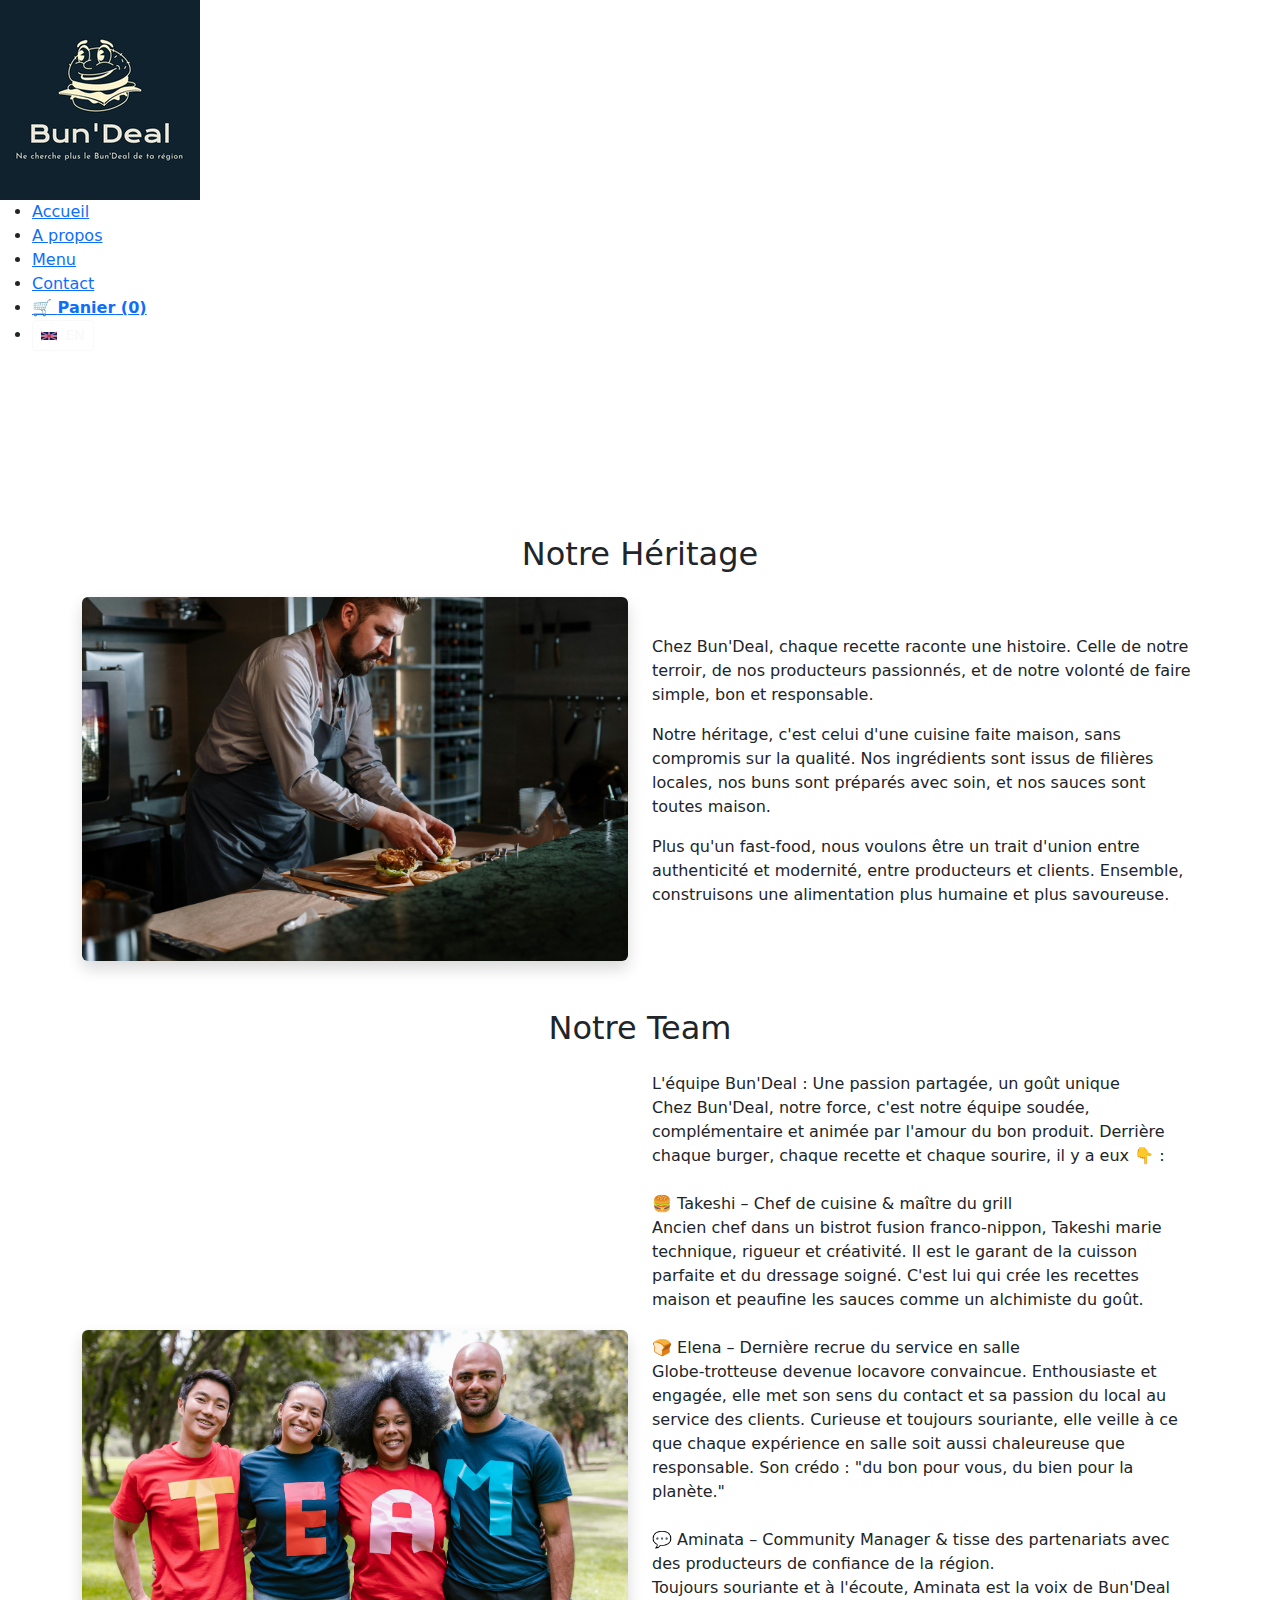
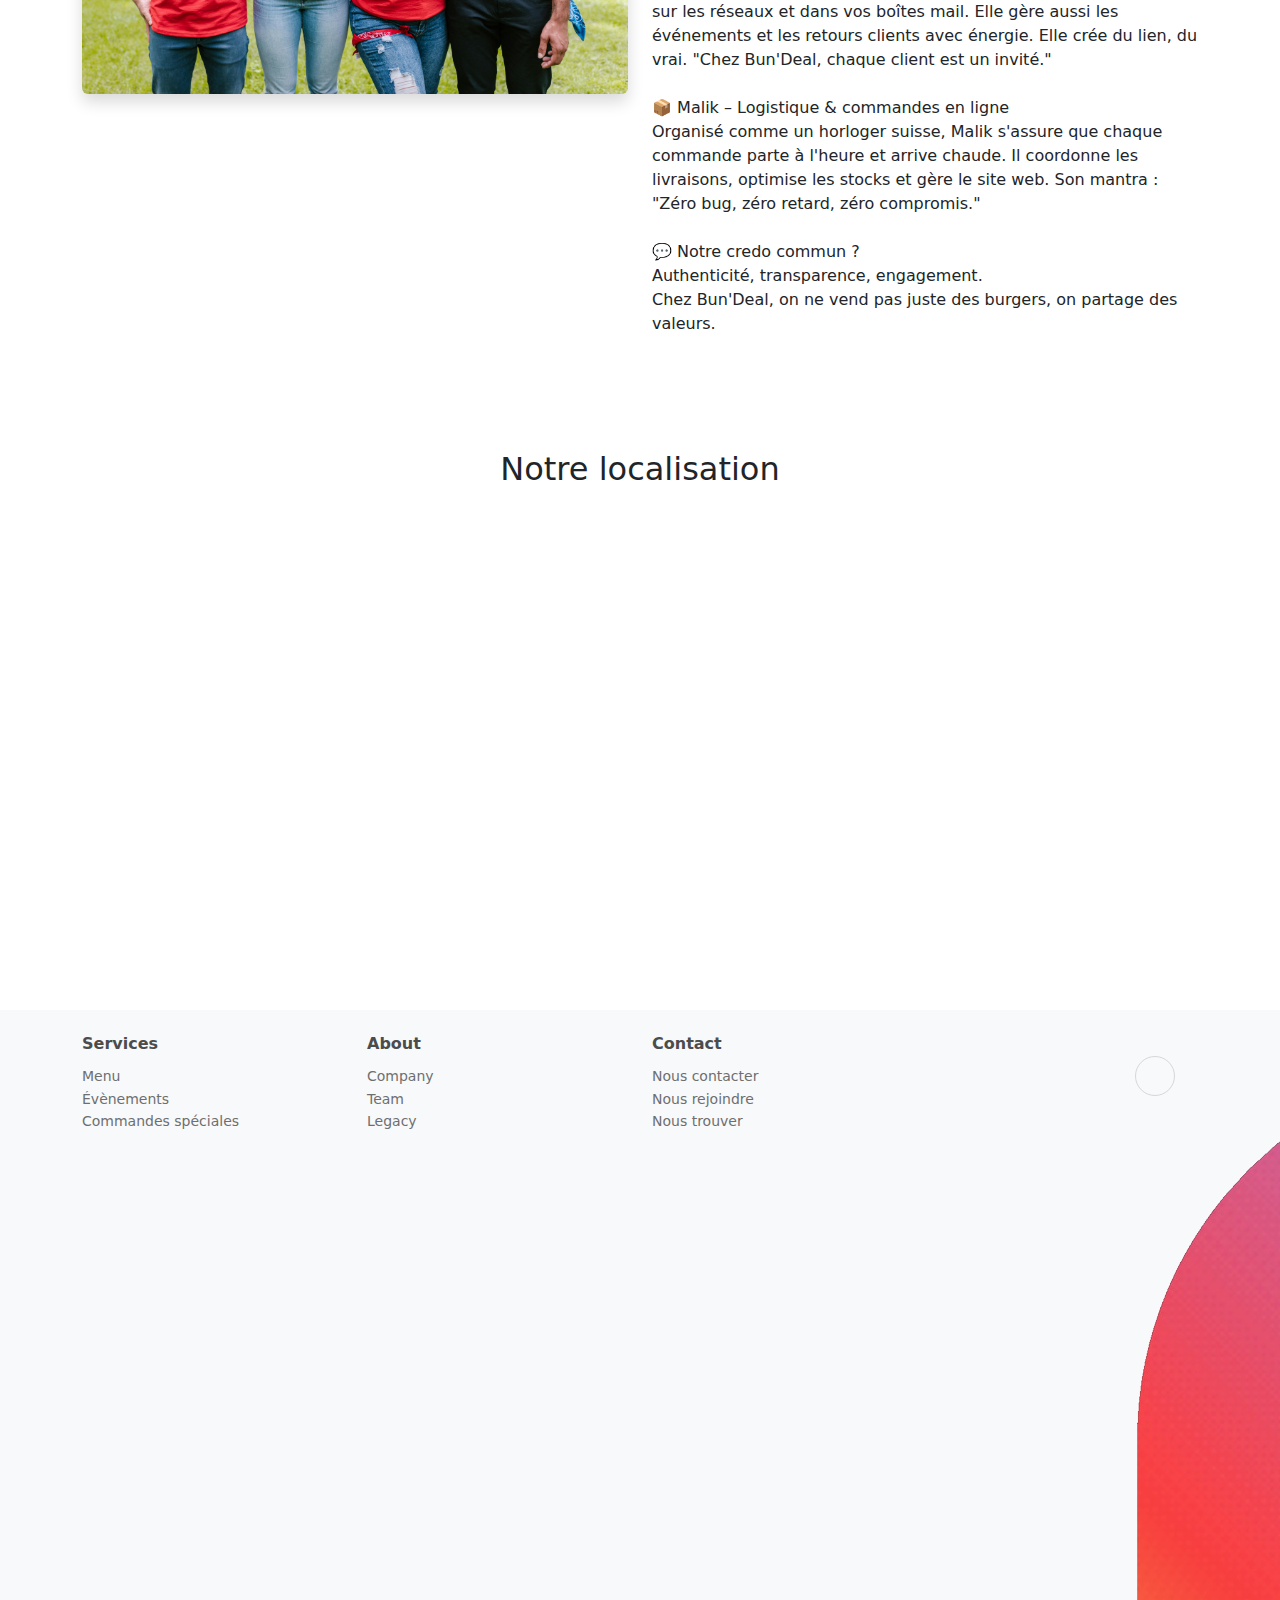
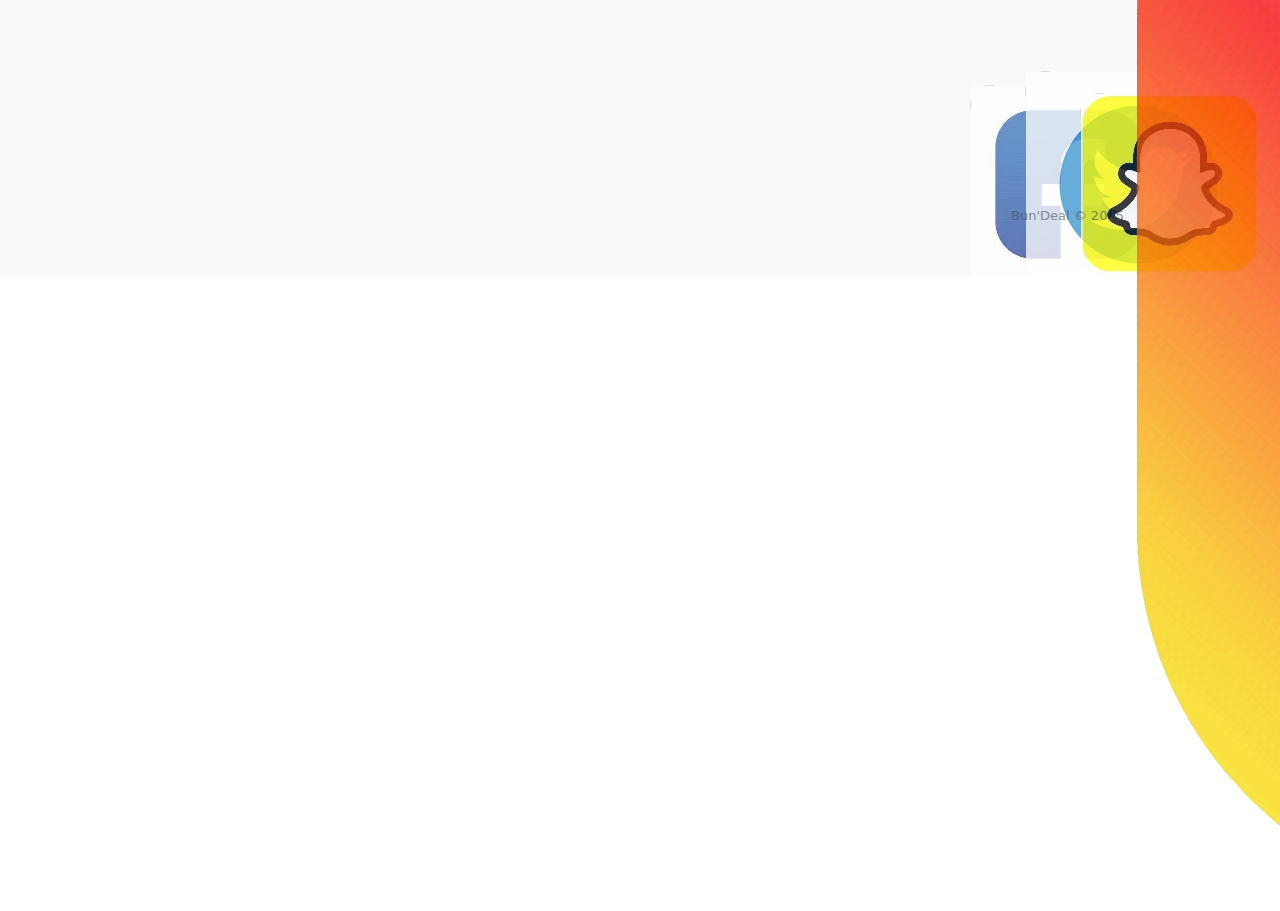
<file: apropos.html>
<!DOCTYPE html>
<html lang="fr">
<head>
    <meta charset="UTF-8">
    <meta name="viewport" content="width=device-width, initial-scale=1.0">
    <title>A propos</title>
    
    <!-- Favicon -->
    <link rel="icon" href="favicon.svg" type="image/svg+xml">
    <link rel="icon" href="data:image/svg+xml,%3Csvg xmlns='http://www.w3.org/2000/svg' viewBox='0 0 100 100'%3E%3Ctext y='.9em' font-size='90'%3E🍔%3C/text%3E%3C/svg%3E" type="image/svg+xml">
    <link rel="apple-touch-icon" href="data:image/svg+xml,%3Csvg xmlns='http://www.w3.org/2000/svg' viewBox='0 0 100 100'%3E%3Ctext y='.9em' font-size='90'%3E🍔%3C/text%3E%3C/svg%3E">
    
    <link rel="stylesheet" href="style.css" />
    <link href="https://cdn.jsdelivr.net/npm/bootstrap@5.3.0/dist/css/bootstrap.min.css" rel="stylesheet" />

</head>
<body class="other-page">

<!-- Overlay pour fermer le menu mobile -->
<div class="nav-overlay"></div>

<!-- Navbar avec menu burger -->
<nav class="menu">
  <div class="navbar-container">
    <a href="/Bun_Deal/index.html" class="logo">
      <img src="images/Logo.png" alt="Logo Bun'Deal" class="logo-navbar">
    </a>
    
    <!-- Menu burger (visible sur mobile/tablette) -->
    <div class="burger-menu">
      <span></span>
      <span></span>
      <span></span>
    </div>
    
    <!-- Navigation links -->
    <ul class="nav-links">
      <li><a href="/Bun_Deal/index.html" data-translate="nav.home">Accueil</a></li>
      <li><a href="/Bun_Deal/apropos.html" data-translate="nav.about">A propos</a></li>
      <li><a href="/Bun_Deal/menu.html" data-translate="nav.menu">Menu</a></li>
      <li><a href="/Bun_Deal/Contact.html" data-translate="nav.contact">Contact</a></li>
      <li><a href="#" id="open-cart" style="font-weight:bold;">🛒 <span data-translate="nav.cart">Panier</span> (<span id="cart-count">0</span>)</a></li>
      <li>
        <button id="lang-toggle" class="btn btn-outline-light btn-sm">
          <img src="images/flag-en.svg" alt="English" style="width: 16px; height: 12px; margin-right: 4px;">
          EN
        </button>
      </li>
    </ul>
  </div>
</nav>

<div style="height:120px;"></div>

<section id="legacy" class="legacy-section container my-5">
  <h2 class="text-center mb-4" data-translate="about.legacy.title">Notre Héritage</h2>
  <div class="row align-items-center">
    <div class="col-md-6 mb-4 mb-md-0">
      <img src="images/cuisinier.jpg" alt="Nos valeurs" width= 100% height= 350px class="img-fluid rounded shadow">
    </div>
    <div class="col-md-6">
      <p data-translate="about.legacy.text1">
        Chez <strong>Bun'Deal</strong>, chaque recette raconte une histoire.  
        Celle de notre terroir, de nos producteurs passionnés, et de notre volonté de faire simple, bon et responsable.
      </p>
      <p data-translate="about.legacy.text2">
        Notre héritage, c'est celui d'une cuisine faite maison, sans compromis sur la qualité.  
        Nos ingrédients sont issus de filières locales, nos buns sont préparés avec soin, et nos sauces sont toutes maison.
      </p>
      <p data-translate="about.legacy.text3">
        Plus qu'un fast-food, nous voulons être un trait d'union entre authenticité et modernité, entre producteurs et clients.  
        Ensemble, construisons une alimentation plus humaine et plus savoureuse.
      </p>
    </div>
  </div>
</section>

<section id="team" class="team-section container my-6">
  <h2 class="text-center mb-4" data-translate="about.team.title">Notre Team</h2>
  <div class="row align-items-center">
    <div class="col-md-6 mb-4 mb-md-0">
      <img src="images/team.jpg" alt="Notre équipe" class="img-fluid rounded shadow">
    </div>
    <div class="col-md-6">
      <p data-translate="about.team.description">
L'équipe Bun'Deal : Une passion partagée, un goût unique
Chez Bun'Deal, notre force, c'est notre équipe soudée, complémentaire et animée par l'amour du bon produit. Derrière chaque burger, chaque recette et chaque sourire, il y a eux 👇 :
<br><br>
🍔 <strong>Takeshi</strong> – Chef de cuisine & maître du grill
Ancien chef dans un bistrot fusion franco-nippon, Takeshi marie technique, rigueur et créativité. Il est le garant de la cuisson parfaite et du dressage soigné. C'est lui qui crée les recettes maison et peaufine les sauces comme un alchimiste du goût.
<br><br>
🍞 <strong>Elena</strong> –  Elena – Dernière recrue du service en salle
Globe-trotteuse devenue locavore convaincue. Enthousiaste et engagée, elle met son sens du contact et sa passion du local au service des clients. Curieuse et toujours souriante, elle veille à ce que chaque expérience en salle soit aussi chaleureuse que responsable. Son crédo : "du bon pour vous, du bien pour la planète."
<br><br>
💬 <strong>Aminata</strong> – Community Manager &  tisse des partenariats avec des producteurs de confiance de la région.
Toujours souriante et à l'écoute, Aminata est la voix de Bun'Deal sur les réseaux et dans vos boîtes mail. Elle gère aussi les événements et les retours clients avec énergie. Elle crée du lien, du vrai. "Chez Bun'Deal, chaque client est un invité."
<br><br>
📦<strong>Malik</strong> – Logistique & commandes en ligne
Organisé comme un horloger suisse, Malik s'assure que chaque commande parte à l'heure et arrive chaude. Il coordonne les livraisons, optimise les stocks et gère le site web. Son mantra : "Zéro bug, zéro retard, zéro compromis."
<br><br>
💬 Notre credo commun ?
Authenticité, transparence, engagement.
Chez Bun'Deal, on ne vend pas juste des burgers, on partage des valeurs.
      </p>
    </div>
  </div>
</section>

<section id="Position" class="team-section container my-5" style="padding-top: 50px;">
  <h2 class="text-center mb-4" data-translate="about.location.title">Notre localisation</h2>
  <div style="display: flex; justify-content: center;">
    <iframe src="https://www.google.com/maps/embed?pb=!1m14!1m12!1m3!1d1167.4336041090044!2d6.12559397633538!3d45.89849876501672!2m3!1f0!2f0!3f0!3m2!1i1024!2i768!4f13.1!5e0!3m2!1sfr!2sfr!4v1751016713111!5m2!1sfr!2sfr" width="600" height="450" style="border:0;" allowfullscreen="" loading="lazy" referrerpolicy="no-referrer-when-downgrade"></iframe>
  </div>
</section>

<!-- Footer -->
<div class="footer-clean bg-light pt-4">
  <footer>
    <div class="container">
      <div class="row justify-content-center align-items-stretch">
        <div class="col-sm-4 col-md-3 item">
          <h3 data-translate="footer.services">Services</h3>
          <ul>
            <li><a href="menu.html" data-translate="nav.menu">Menu</a></li>
            <li><a href="Contact.html" data-translate="footer.events">Évènements</a></li>
            <li><a href="Contact.html" data-translate="footer.special_orders">Commandes spéciales</a></li>
          </ul>
        </div>
        <div class="col-sm-4 col-md-3 item">
          <h3 data-translate="footer.about">About</h3>
          <ul>
            <li><a href="apropos.html" data-translate="footer.company">Company</a></li>
            <li><a href="apropos.html" data-translate="footer.team">Team</a></li>
            <li><a href="apropos.html" data-translate="footer.legacy">Legacy</a></li>
          </ul>
        </div>
        <div class="col-sm-4 col-md-3 item">
          <h3 data-translate="footer.contact">Contact</h3>
          <ul>
            <li><a href="Contact.html" data-translate="footer.contact_us">Nous contacter</a></li>
            <li><a href="Contact.html" data-translate="footer.join_us">Nous rejoindre</a></li>
            <li><a href="apropos.html" data-translate="footer.find_us">Nous trouver</a></li>
          </ul>
        </div>
        <div class="col-lg-3 item social text-center">
          <a href="#"><img src="images/FB.webp" alt="Facebook" class="footer-social-logo"></a>
          <a href="#"><img src="images/twitter.png" alt="Twitter" class="footer-social-logo"></a>
          <a href="#"><img src="images/snapchat.webp" alt="Snapchat" class="footer-social-logo"></a>
          <a href="#"><img src="images/insta.png" alt="Instagram" class="footer-social-logo"></a>
          <p class="copyright mt-2" data-translate="footer.copyright">Bun'Deal © 2025</p>
        </div>
      </div>
    </div>
  </footer>
</div>

<!-- Modal Panier -->
<div class="modal" tabindex="-1" id="cart-modal">
  <div style="background:#fff; margin:5% auto; padding:20px; max-width:500px; border-radius:8px; position:relative;">
    <button id="close-cart" style="position:absolute; top:8px; right:8px; background:none; border:none; font-size:28px; cursor:pointer; color:#666; line-height:1; width:30px; height:30px; display:flex; align-items:center; justify-content:center;" title="Fermer">&times;</button>
    <h4 data-translate="modals.cart.title">Votre panier</h4>
    <ul id="cart-items" style="list-style:none; padding:0;"></ul>
    <p><span data-translate="modals.cart.total">Total</span> : <span id="cart-total">0.00</span> €</p>
    <div class="mt-3" style="display: flex; justify-content: space-between; align-items: center; gap: 10px;">
      <button class="btn btn-danger" id="clear-cart" data-translate="modals.cart.clear" style="width: 30% !important; padding: 10px 15px !important; white-space: nowrap !important; font-size: 14px !important;">Vider le panier</button>
      <button class="btn btn-success" id="validate-cart" data-translate="modals.cart.validate" style="width: 65% !important; padding: 10px 15px !important; white-space: nowrap !important; font-size: 14px !important; box-sizing: border-box !important;">Valider le panier</button>
    </div>
  </div>
</div>
<script>
// Gestion du panier clean code
function getCart() {
  return JSON.parse(localStorage.getItem('cart') || '[]');
}
function setCart(cart) {
  localStorage.setItem('cart', JSON.stringify(cart));
  updateCartCount();
}
function updateCartCount() {
  const cart = getCart();
  const el = document.getElementById('cart-count');
  if (el) el.textContent = cart.reduce((sum, item) => sum + item.qty, 0);
}
function renderCart() {
  const cart = getCart();
  const list = document.getElementById('cart-items');
  list.innerHTML = '';
  let total = 0;
  cart.forEach((item, idx) => {
    total += item.price * item.qty;
    const li = document.createElement('li');
    li.innerHTML = `
      <img src="${item.img}" width="40" style="vertical-align:middle;"> 
      ${item.name} x${item.qty} - ${(item.price * item.qty).toFixed(2)} €
      <button class="btn-remove-cart" onclick="removeFromCart(${idx})">Supprimer</button>
    `;
    list.appendChild(li);
  });
  document.getElementById('cart-total').textContent = total.toFixed(2);
}
function removeFromCart(idx) {
  const cart = getCart();
  cart.splice(idx, 1);
  setCart(cart);
  renderCart();
}
// Listeners modaux panier
const openCartBtn = document.getElementById('open-cart');
if (openCartBtn) {
  openCartBtn.onclick = function(e) {
    e.preventDefault();
    document.getElementById('cart-modal').style.display = 'block';
    renderCart();
  };
}
const closeCartBtn = document.getElementById('close-cart');
if (closeCartBtn) {
  closeCartBtn.onclick = function() {
    document.getElementById('cart-modal').style.display = 'none';
  };
}

// Fermer le panier en cliquant en dehors
const cartModal = document.getElementById('cart-modal');
if (cartModal) {
  cartModal.onclick = function(e) {
    if (e.target === this) {
      this.style.display = 'none';
    }
  };
}

const clearCartBtn = document.getElementById('clear-cart');
if (clearCartBtn) {
  clearCartBtn.onclick = function() {
    setCart([]);
    renderCart();
  };
}
const validateCartBtn = document.getElementById('validate-cart');
if (validateCartBtn) {
  validateCartBtn.onclick = function() {
    window.location.href = 'Commandes.html';
  };
}
updateCartCount();
</script>
<script>
// Script de traduction
let currentLang = localStorage.getItem('language') || 'fr';
let translations = {};

async function loadTranslations() {
  try {
    const response = await fetch('translations.json');
    translations = await response.json();
    updateLanguage();
  } catch (error) {
    console.error('Erreur lors du chargement des traductions:', error);
  }
}

function updateLanguage() {
  const langButton = document.getElementById('lang-toggle');
  
  if (currentLang === 'fr') {
    langButton.innerHTML = '<img src="images/flag-en.svg" alt="English" style="width: 16px; height: 12px; margin-right: 4px;"> EN';
  } else {
    langButton.innerHTML = '<img src="images/flag-fr.svg" alt="Français" style="width: 16px; height: 12px; margin-right: 4px;"> FR';
  }
  
  document.querySelectorAll('[data-translate]').forEach(element => {
    const key = element.getAttribute('data-translate');
    const text = getTranslation(key);
    if (text) {
      // Préserve les balises HTML dans le texte
      element.innerHTML = text.replace(/\n/g, '<br>');
    }
  });
}

function getTranslation(key) {
  const keys = key.split('.');
  let value = translations[currentLang];
  
  for (const k of keys) {
    if (value && value[k]) {
      value = value[k];
    } else {
      return null;
    }
  }
  
  return value;
}

document.addEventListener('DOMContentLoaded', function() {
  loadTranslations();
  
  const langToggle = document.getElementById('lang-toggle');
  if (langToggle) {
    langToggle.addEventListener('click', function() {
      currentLang = currentLang === 'fr' ? 'en' : 'fr';
      localStorage.setItem('language', currentLang);
      updateLanguage();
    });
  }
});
</script>
<script src="burger-menu.js"></script>

</body>
</html>
</file>
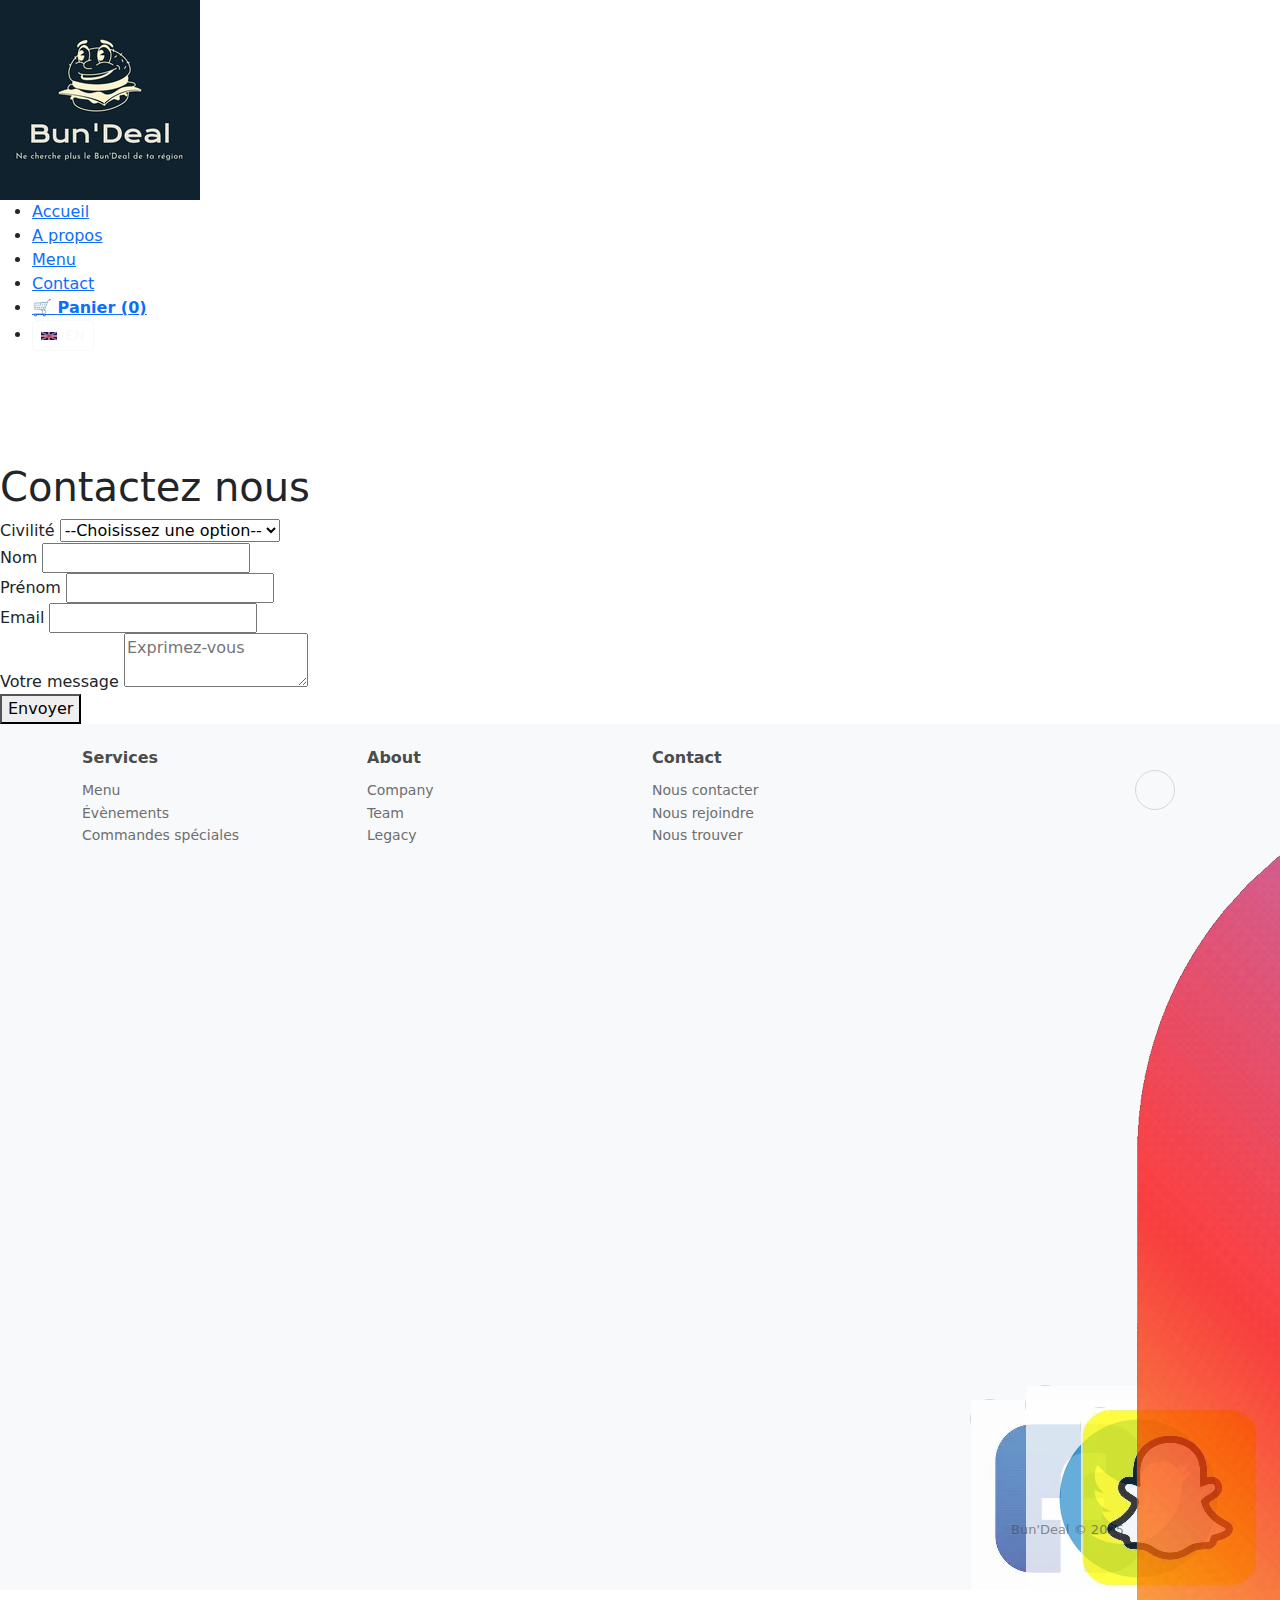
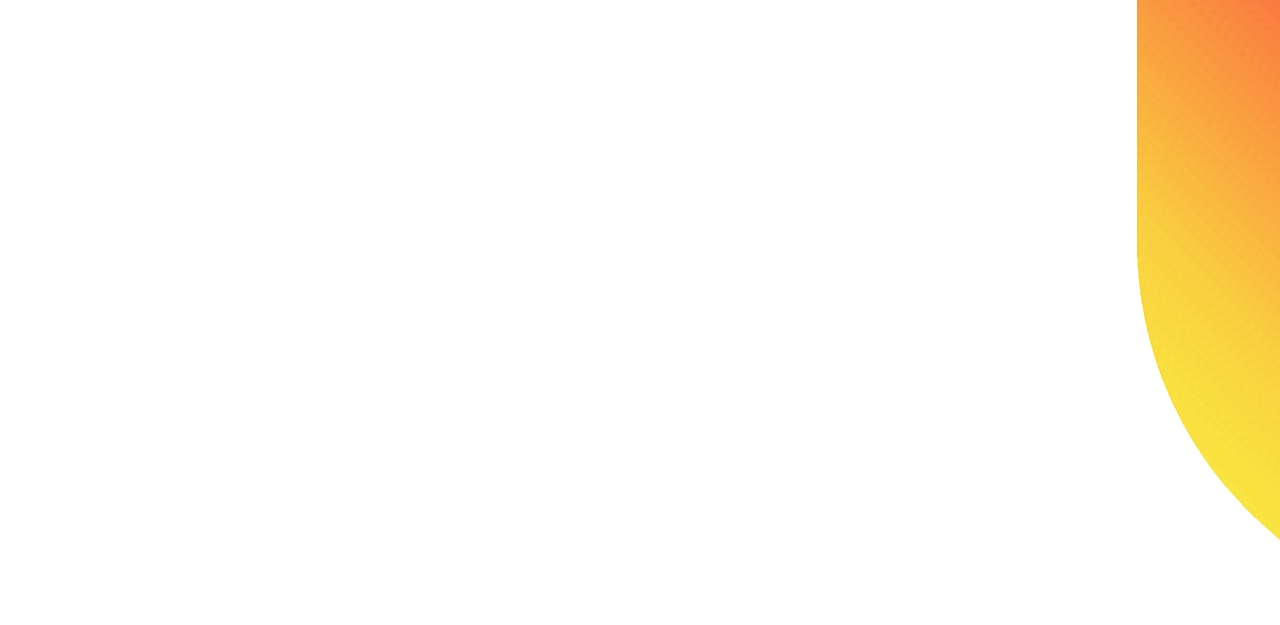
<file: Contact.html>
<!DOCTYPE html>
<html lang="fr">
<head>
    <meta charset="UTF-8">
    <meta name="viewport" content="width=device-width, initial-scale=1.0">
    <title>Formulaire de contact</title>
    
    <!-- Favicon -->
    <link rel="icon" href="favicon.svg" type="image/svg+xml">
    <link rel="icon" href="data:image/svg+xml,%3Csvg xmlns='http://www.w3.org/2000/svg' viewBox='0 0 100 100'%3E%3Ctext y='.9em' font-size='90'%3E🍔%3C/text%3E%3C/svg%3E" type="image/svg+xml">
    <link rel="apple-touch-icon" href="data:image/svg+xml,%3Csvg xmlns='http://www.w3.org/2000/svg' viewBox='0 0 100 100'%3E%3Ctext y='.9em' font-size='90'%3E🍔%3C/text%3E%3C/svg%3E">
    
    <link rel="stylesheet" href="style.css" />
    <link href="https://cdn.jsdelivr.net/npm/bootstrap@5.3.0/dist/css/bootstrap.min.css" rel="stylesheet" />
</head>
<body class="other-page">

<!-- Overlay pour fermer le menu mobile -->
<div class="nav-overlay"></div>

<!-- Navbar avec menu burger -->
<nav class="menu">
  <div class="navbar-container">
    <a href="/Bun_Deal/index.html" class="logo">
      <img src="images/Logo.png" alt="Logo Bun'Deal" class="logo-navbar">
    </a>
    
    <!-- Menu burger (visible sur mobile/tablette) -->
    <div class="burger-menu">
      <span></span>
      <span></span>
      <span></span>
    </div>
    
    <!-- Navigation links -->
    <ul class="nav-links">
      <li><a href="/Bun_Deal/index.html" data-translate="nav.home">Accueil</a></li>
      <li><a href="/Bun_Deal/apropos.html" data-translate="nav.about">A propos</a></li>
      <li><a href="/Bun_Deal/menu.html" data-translate="nav.menu">Menu</a></li>
      <li><a href="/Bun_Deal/Contact.html" data-translate="nav.contact">Contact</a></li>
      <li><a href="#" id="open-cart" style="font-weight:bold;">🛒 <span data-translate="nav.cart">Panier</span> (<span id="cart-count">0</span>)</a></li>
      <li>
        <button id="lang-toggle" class="btn btn-outline-light btn-sm">
          <img src="images/flag-en.svg" alt="English" style="width: 16px; height: 12px; margin-right: 4px;">
          EN
        </button>
      </li>
    </ul>
  </div>
</nav>
<br>
<br>
<br>
<br>

<h1 class="title-contact" data-translate="contact.title">Contactez nous</h1>

<form name="contact" class="contact-form" method="POST" data-netlify="true" netlify-honeypot="bot-field" action="https://formspree.io/f/xanjaqwd">
  <input type="hidden" name="form-name" value="contact">
  <input type="hidden" name="redirect" value="/merci.html">
  <p hidden>
    <label>Ne pas remplir : <input name="bot-field" /></label>
  </p>
  <div>
    <label for="civilite" data-translate="contact.form.civility">Civilité</label>
    <select name="civilite" id="civilite" required>
      <option value="" data-translate="contact.form.choose_option">--Choisissez une option--</option>
      <option value="Mr" data-translate="contact.form.mr">Monsieur</option>
      <option value="Mme" data-translate="contact.form.mrs">Madame</option>
      <option value="Autre" data-translate="contact.form.other">Autre</option>
    </select>
  </div>

  <div>
    <label for="nom" data-translate="contact.form.lastname">Nom</label>
    <input type="text" name="nom" required>
  </div>

  <div>
    <label for="prenom" data-translate="contact.form.firstname">Prénom</label>
    <input type="text" name="prenom" required>
  </div>

  <div>
    <label for="email" data-translate="contact.form.email">Email</label>
    <input type="email" name="email" required>
  </div>

  <div>
    <label for="message" data-translate="contact.form.message">Votre message</label>
    <textarea name="message" data-translate-placeholder="contact.form.message_placeholder" placeholder="Exprimez-vous" required></textarea>
  </div>
  <input type="hidden" name="_gotcha" style="display:none">
  <input type="hidden" name="_subject" value="Nouveau message depuis le site Bun'Deal">
  <input type="hidden" name="_redirect" value="https://ton-site.com/merci.html">

  <button type="submit" data-translate="contact.form.send_button">Envoyer</button>
</form>

<!-- Footer -->
<div class="footer-clean bg-light pt-4">
  <footer>
    <div class="container">
      <div class="row justify-content-center">
        <!-- Footer links (services, about, etc.) -->
        <div class="col-sm-4 col-md-3 item">
          <h3 data-translate="footer.services">Services</h3>
          <ul>
            <li><a href="menu.html" data-translate="nav.menu">Menu</a></li>
            <li><a href="Contact.html" data-translate="footer.events">Évènements</a></li>
            <li><a href="Contact.html" data-translate="footer.special_orders">Commandes spéciales</a></li>
          </ul>
        </div>
        <div class="col-sm-4 col-md-3 item">
          <h3 data-translate="footer.about">About</h3>
          <ul>
            <li><a href="apropos.html" data-translate="footer.company">Company</a></li>
            <li><a href="apropos.html" data-translate="footer.team">Team</a></li>
            <li><a href="apropos.html" data-translate="footer.legacy">Legacy</a></li>
          </ul>
        </div>
        <div class="col-sm-4 col-md-3 item">
          <h3 data-translate="footer.contact">Contact</h3>
          <ul>
            <li><a href="Contact.html" data-translate="footer.contact_us">Nous contacter</a></li>
            <li><a href="Contact.html" data-translate="footer.join_us">Nous rejoindre</a></li>
            <li><a href="apropos.html" data-translate="footer.find_us">Nous trouver</a></li>
          </ul>
        </div>
        <div class="col-lg-3 item social text-center">
          <a href="#"><img src="images/FB.webp" alt="Facebook" class="footer-social-logo"></a>
          <a href="#"><img src="images/twitter.png" alt="Twitter" class="footer-social-logo"></a>
          <a href="#"><img src="images/snapchat.webp" alt="Snapchat" class="footer-social-logo"></a>
          <a href="#"><img src="images/insta.png" alt="Instagram" class="footer-social-logo"></a>
          <p class="copyright mt-2" data-translate="footer.copyright">Bun'Deal © 2025</p>
        </div>
      </div>
    </div>
  </footer>
</div>

<!-- Modal panier -->
<div class="modal" tabindex="-1" id="cart-modal">
  <div style="background:#fff; margin:5% auto; padding:20px; max-width:500px; border-radius:8px; position:relative;">
    <button id="close-cart" style="position:absolute; top:8px; right:8px; background:none; border:none; font-size:28px; cursor:pointer; color:#666; line-height:1; width:30px; height:30px; display:flex; align-items:center; justify-content:center;" title="Fermer">&times;</button>
    <h4 data-translate="modals.cart.title">Votre panier</h4>
    <ul id="cart-items" style="list-style:none; padding:0;"></ul>
    <p><span data-translate="modals.cart.total">Total</span> : <span id="cart-total">0.00</span> €</p>
    <div class="mt-3" style="display: flex; justify-content: space-between; align-items: center; gap: 10px;">
      <button class="btn btn-danger" id="clear-cart" data-translate="modals.cart.clear" style="width: 30% !important; padding: 10px 15px !important; white-space: nowrap !important; font-size: 14px !important;">Vider le panier</button>
      <button class="btn btn-success" id="validate-cart" data-translate="modals.cart.validate" style="width: 65% !important; padding: 10px 15px !important; white-space: nowrap !important; font-size: 14px !important; box-sizing: border-box !important;">Valider le panier</button>
    </div>
  </div>
</div>

<!-- Scripts -->
<script>
// Script de traduction
let currentLang = localStorage.getItem('language') || 'fr';
let translations = {};

// Charge les traductions
async function loadTranslations() {
  try {
    const response = await fetch('translations.json');
    translations = await response.json();
    updateLanguage();
  } catch (error) {
    console.error('Erreur lors du chargement des traductions:', error);
  }
}

// Met à jour tous les textes selon la langue
function updateLanguage() {
  const langButton = document.getElementById('lang-toggle');
  
  // Met à jour le bouton de langue avec les drapeaux
  if (currentLang === 'fr') {
    langButton.innerHTML = '<img src="images/flag-en.svg" alt="English" style="width: 16px; height: 12px; margin-right: 4px;"> EN';
  } else {
    langButton.innerHTML = '<img src="images/flag-fr.svg" alt="Français" style="width: 16px; height: 12px; margin-right: 4px;"> FR';
  }
  
  // Met à jour tous les éléments avec data-translate
  document.querySelectorAll('[data-translate]').forEach(element => {
    const key = element.getAttribute('data-translate');
    const text = getTranslation(key);
    if (text) {
      element.textContent = text;
    }
  });
  
  // Met à jour les placeholders
  document.querySelectorAll('[data-translate-placeholder]').forEach(element => {
    const key = element.getAttribute('data-translate-placeholder');
    const text = getTranslation(key);
    if (text) {
      element.placeholder = text;
    }
  });
  
  // Met à jour les options du select
  updateSelectOptions();
}

// Récupère une traduction par clé
function getTranslation(key) {
  const keys = key.split('.');
  let value = translations[currentLang];
  
  for (const k of keys) {
    if (value && value[k]) {
      value = value[k];
    } else {
      return null;
    }
  }
  
  return value;
}

// Met à jour les options du select civilité
function updateSelectOptions() {
  const civiliteSelect = document.getElementById('civilite');
  if (civiliteSelect && translations[currentLang]) {
    const options = civiliteSelect.querySelectorAll('option');
    options.forEach(option => {
      const key = option.getAttribute('data-translate');
      if (key) {
        const text = getTranslation(key);
        if (text) {
          option.textContent = text;
        }
      }
    });
  }
}

// Gestion du changement de langue
document.addEventListener('DOMContentLoaded', function() {
  loadTranslations();
  
  const langToggle = document.getElementById('lang-toggle');
  if (langToggle) {
    langToggle.addEventListener('click', function() {
      currentLang = currentLang === 'fr' ? 'en' : 'fr';
      localStorage.setItem('language', currentLang);
      updateLanguage();
    });
  }
});
</script>

<script>
// Gestion du panier clean code
function getCart() {
  return JSON.parse(localStorage.getItem('cart') || '[]');
}
function setCart(cart) {
  localStorage.setItem('cart', JSON.stringify(cart));
  updateCartCount();
}
function updateCartCount() {
  const cart = getCart();
  const el = document.getElementById('cart-count');
  if (el) el.textContent = cart.reduce((sum, item) => sum + item.qty, 0);
}
function renderCart() {
  const cart = getCart();
  const list = document.getElementById('cart-items');
  list.innerHTML = '';
  let total = 0;
  cart.forEach((item, idx) => {
    total += item.price * item.qty;
    const li = document.createElement('li');
    li.innerHTML = `
      <img src="${item.img}" width="40" style="vertical-align:middle;"> 
      ${item.name} x${item.qty} - ${(item.price * item.qty).toFixed(2)} €
      <button class="btn-remove-cart" onclick="removeFromCart(${idx})">Supprimer</button>
    `;
    list.appendChild(li);
  });
  document.getElementById('cart-total').textContent = total.toFixed(2);
}
function removeFromCart(idx) {
  const cart = getCart();
  cart.splice(idx, 1);
  setCart(cart);
  renderCart();
}
// Listeners modaux panier
const openCartBtn = document.getElementById('open-cart');
if (openCartBtn) {
  openCartBtn.onclick = function(e) {
    e.preventDefault();
    document.getElementById('cart-modal').style.display = 'block';
    renderCart();
  };
}
const closeCartBtn = document.getElementById('close-cart');
if (closeCartBtn) {
  closeCartBtn.onclick = function() {
    document.getElementById('cart-modal').style.display = 'none';
  };
}

// Fermer le panier en cliquant en dehors
const cartModal = document.getElementById('cart-modal');
if (cartModal) {
  cartModal.onclick = function(e) {
    if (e.target === this) {
      this.style.display = 'none';
    }
  };
}

const clearCartBtn = document.getElementById('clear-cart');
if (clearCartBtn) {
  clearCartBtn.onclick = function() {
    setCart([]);
    renderCart();
  };
}
const validateCartBtn = document.getElementById('validate-cart');
if (validateCartBtn) {
  validateCartBtn.onclick = function() {
    window.location.href = 'Commandes.html';
  };
}
updateCartCount();
</script>
<script src="burger-menu.js"></script>
</body>
</html>
</file>
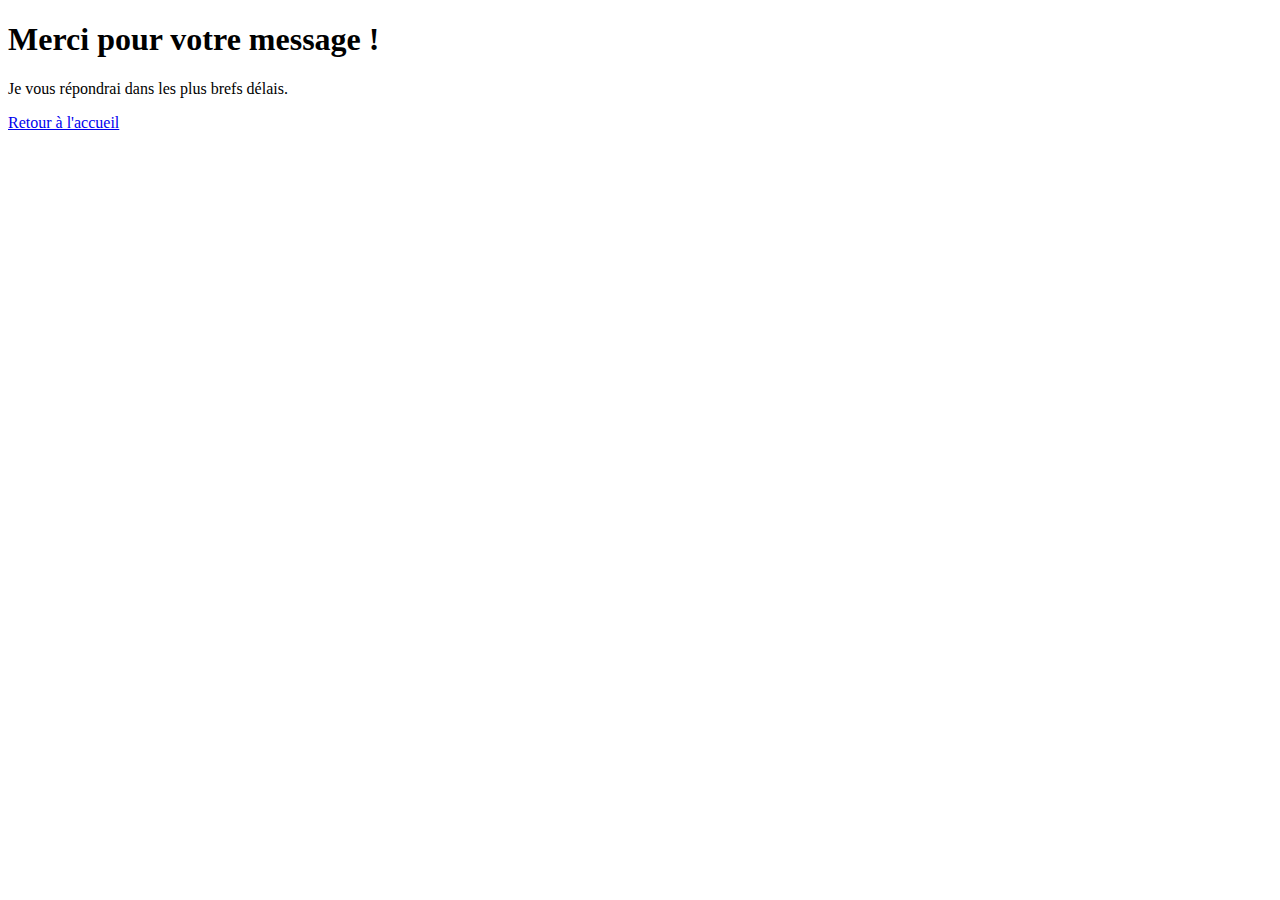
<file: merci.html>
<!DOCTYPE html>
<html lang="fr">
<head>
  <meta charset="UTF-8">
  <title>Merci !</title>
  
  <!-- Favicon -->
  <link rel="icon" href="favicon.svg" type="image/svg+xml">
  <link rel="icon" href="data:image/svg+xml,<svg xmlns=%22http://www.w3.org/2000/svg%22 viewBox=%220 0 100 100%22><text y=%22.9em%22 font-size=%2290%22>🍔</text></svg>" type="image/svg+xml">
  <link rel="apple-touch-icon" href="data:image/svg+xml,<svg xmlns=%22http://www.w3.org/2000/svg%22 viewBox=%220 0 100 100%22><text y=%22.9em%22 font-size=%2290%22>🍔</text></svg>">
  
  <link rel="stylesheet" href="style.css">
</head>
<body>
  <h1>Merci pour votre message !</h1>
  <p>Je vous répondrai dans les plus brefs délais.</p>
  <a href="/">Retour à l'accueil</a>
</body>
</html>
</file>
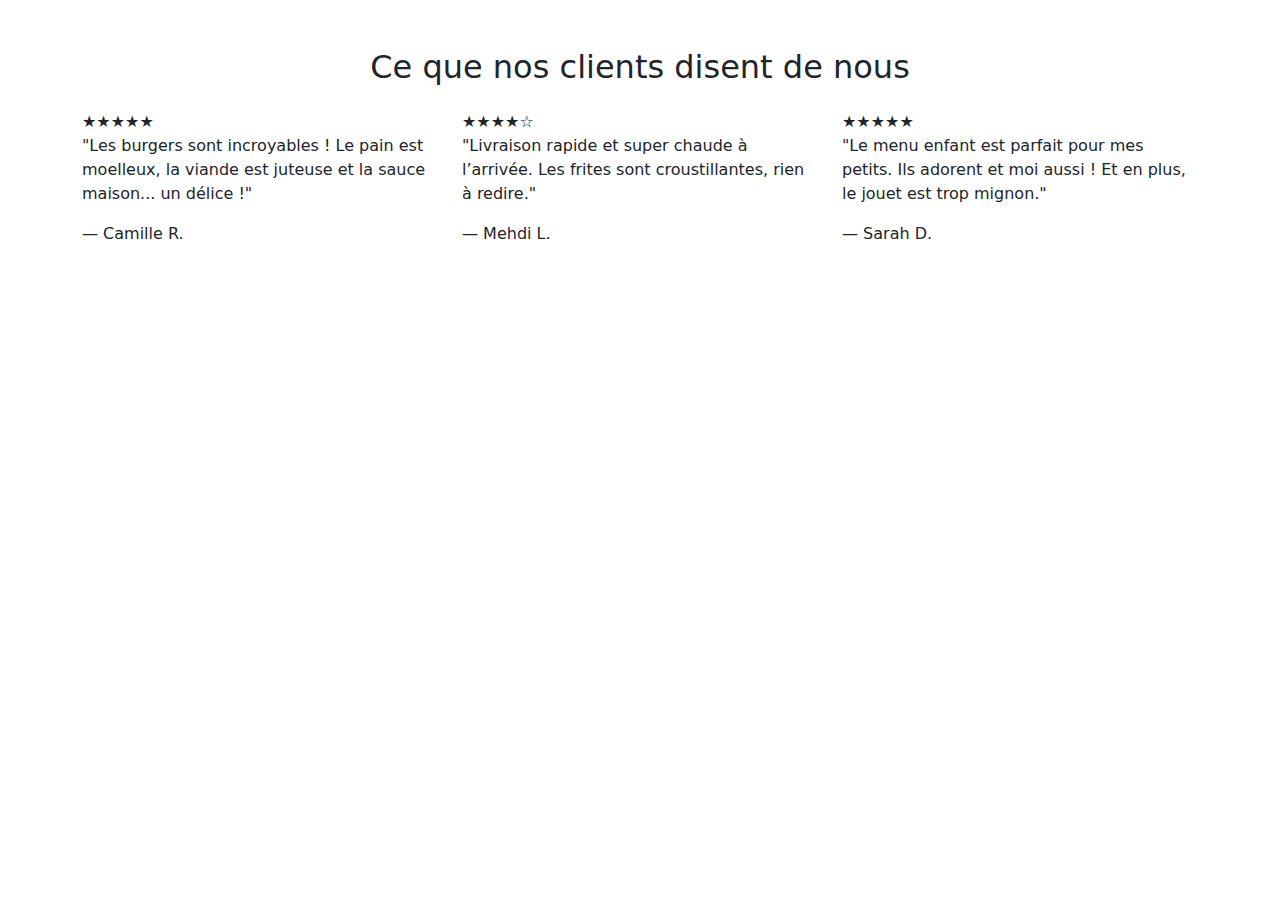
<file: test.html>
<!DOCTYPE html>
<html lang="fr">
<head>
  <meta charset="UTF-8" />
  <meta name="viewport" content="width=device-width, initial-scale=1.0"/>
  <title>Bun_Deal index</title>
  <link rel="stylesheet" href="style.css" />
  <link href="https://cdn.jsdelivr.net/npm/bootstrap@5.3.0/dist/css/bootstrap.min.css" rel="stylesheet" />

  <style>
   
  </style>
</head>
<body>
    <div class="container my-5">
  <h2 class="text-center mb-4">Ce que nos clients disent de nous</h2>
  <div class="row g-4">
    <div class="col-md-4">
      <div class="testimonial-card">
        <div class="stars">★★★★★</div>
        <p class="quote">"Les burgers sont incroyables ! Le pain est moelleux, la viande est juteuse et la sauce maison... un délice !"</p>
        <p class="author">— Camille R.</p>
      </div>
    </div>
    <div class="col-md-4">
      <div class="testimonial-card">
        <div class="stars">★★★★☆</div>
        <p class="quote">"Livraison rapide et super chaude à l’arrivée. Les frites sont croustillantes, rien à redire."</p>
        <p class="author">— Mehdi L.</p>
      </div>
    </div>
    <div class="col-md-4">
      <div class="testimonial-card">
        <div class="stars">★★★★★</div>
        <p class="quote">"Le menu enfant est parfait pour mes petits. Ils adorent et moi aussi ! Et en plus, le jouet est trop mignon."</p>
        <p class="author">— Sarah D.</p>
      </div>
    </div>
  </div>
</div>
</file>
<file: style.css>
.footer-clean {
  padding:50px 0;
  background-color:#fff;
  color:#4b4c4d;
}

.footer-clean h3 {
  margin-top:0;
  margin-bottom:12px;
  font-weight:bold;
  font-size:16px;
}

.footer-clean ul {
  padding:0;
  list-style:none;
  line-height:1.6;
  font-size:14px;
  margin-bottom:0;
}

.footer-clean ul a {
  color:inherit;
  text-decoration:none;
  opacity:0.8;
}

.footer-clean ul a:hover {
  opacity:1;
}

.footer-clean .item.social {
  text-align:right;
}

@media (max-width:767px) {
  .footer-clean .item {
    text-align:center;
    padding-bottom:20px;
  }
}

@media (max-width: 768px) {
  .footer-clean .item.social {
    text-align:center;
  }
}

.footer-clean .item.social > a {
  font-size:24px;
  width:40px;
  height:40px;
  line-height:40px;
  display:inline-block;
  text-align:center;
  border-radius:50%;
  border:1px solid #ccc;
  margin-left:10px;
  margin-top:22px;
  color:inherit;
  opacity:0.75;
}

.footer-clean .item.social > a:hover {
  opacity:0.9;
}

@media (max-width:991px) {
  .footer-clean .item.social > a {
    margin-top:40px;
  }
}

@media (max-width:767px) {
  .footer-clean .item.social > a {
    margin-top:10px;
  }
}

.footer-clean .copyright {
  margin-top:14px;
  margin-bottom:0;
  font-size:13px;
  opacity:0.6;
}
</file>
